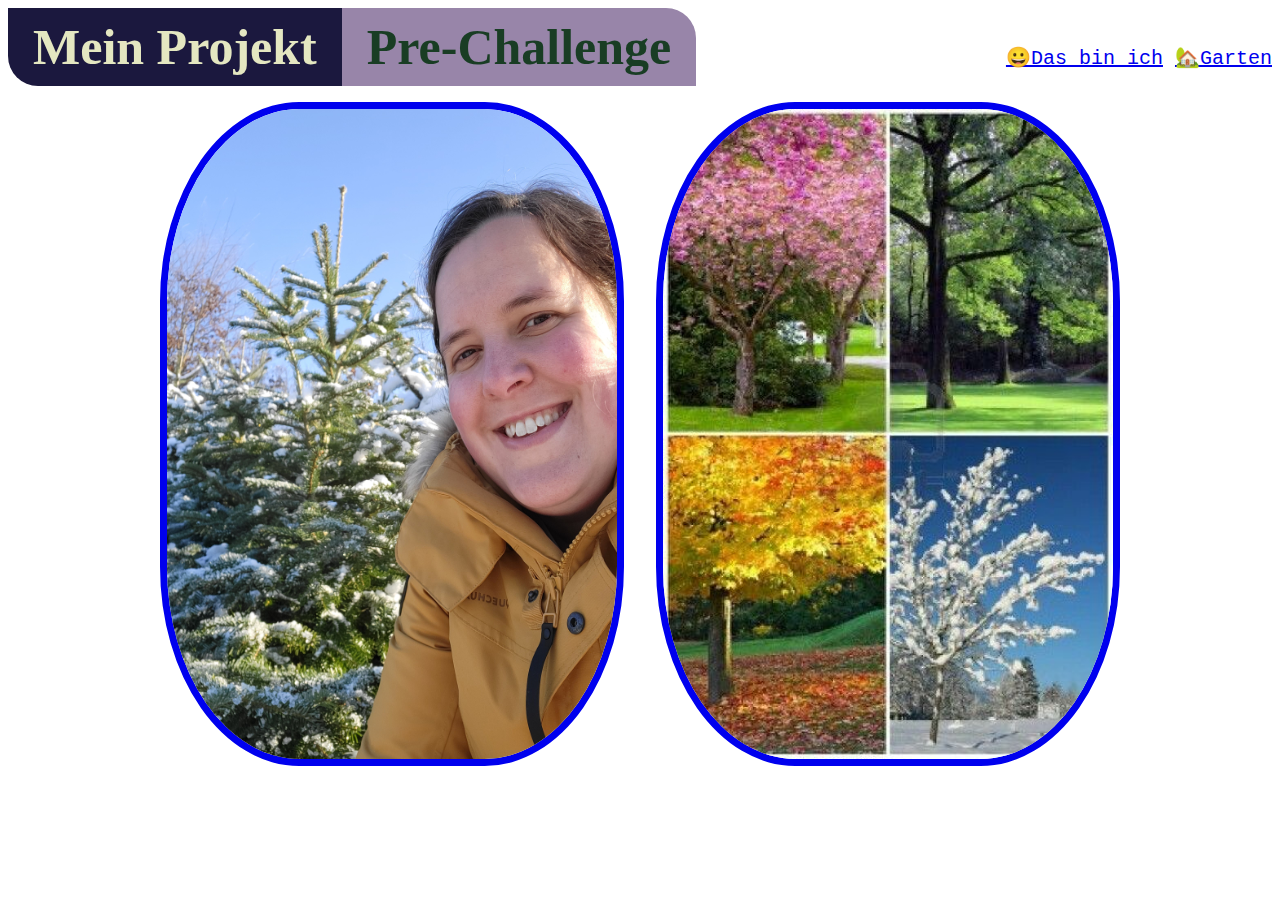
<file: index.html>
<!DOCTYPE html>
<html lang="de">
    <head>
        <title>Übersicht</title>
        <link rel="shortcut icon" type="image/x-icon" href="favicon.ico">
        <link rel="stylesheet" href="styleindex.css">
        <link rel="stylesheet" href="header.css">
    </head>
    <body>
        <div class="ueber">
            <div class="ueber">
                <h1>Mein Projekt</h1>
                <h2>Pre-Challenge</h2>
                </div>
        <nav>  
            <a href="index2.html">😀Das bin ich</a>
            <a href="index1.html">🏡Garten</a>
        </nav>
    </div>
        <div class="flexindex">
        <a href="index2.html"><img src="./20221211_114651.jpg" alt="Bild von mir"></a>
        <a href="index1.html"><img src="./4Seasons.jpg" alt="Garten vier Jahreszeiten"></a>
    </div>
    </body>
</html>
</file>
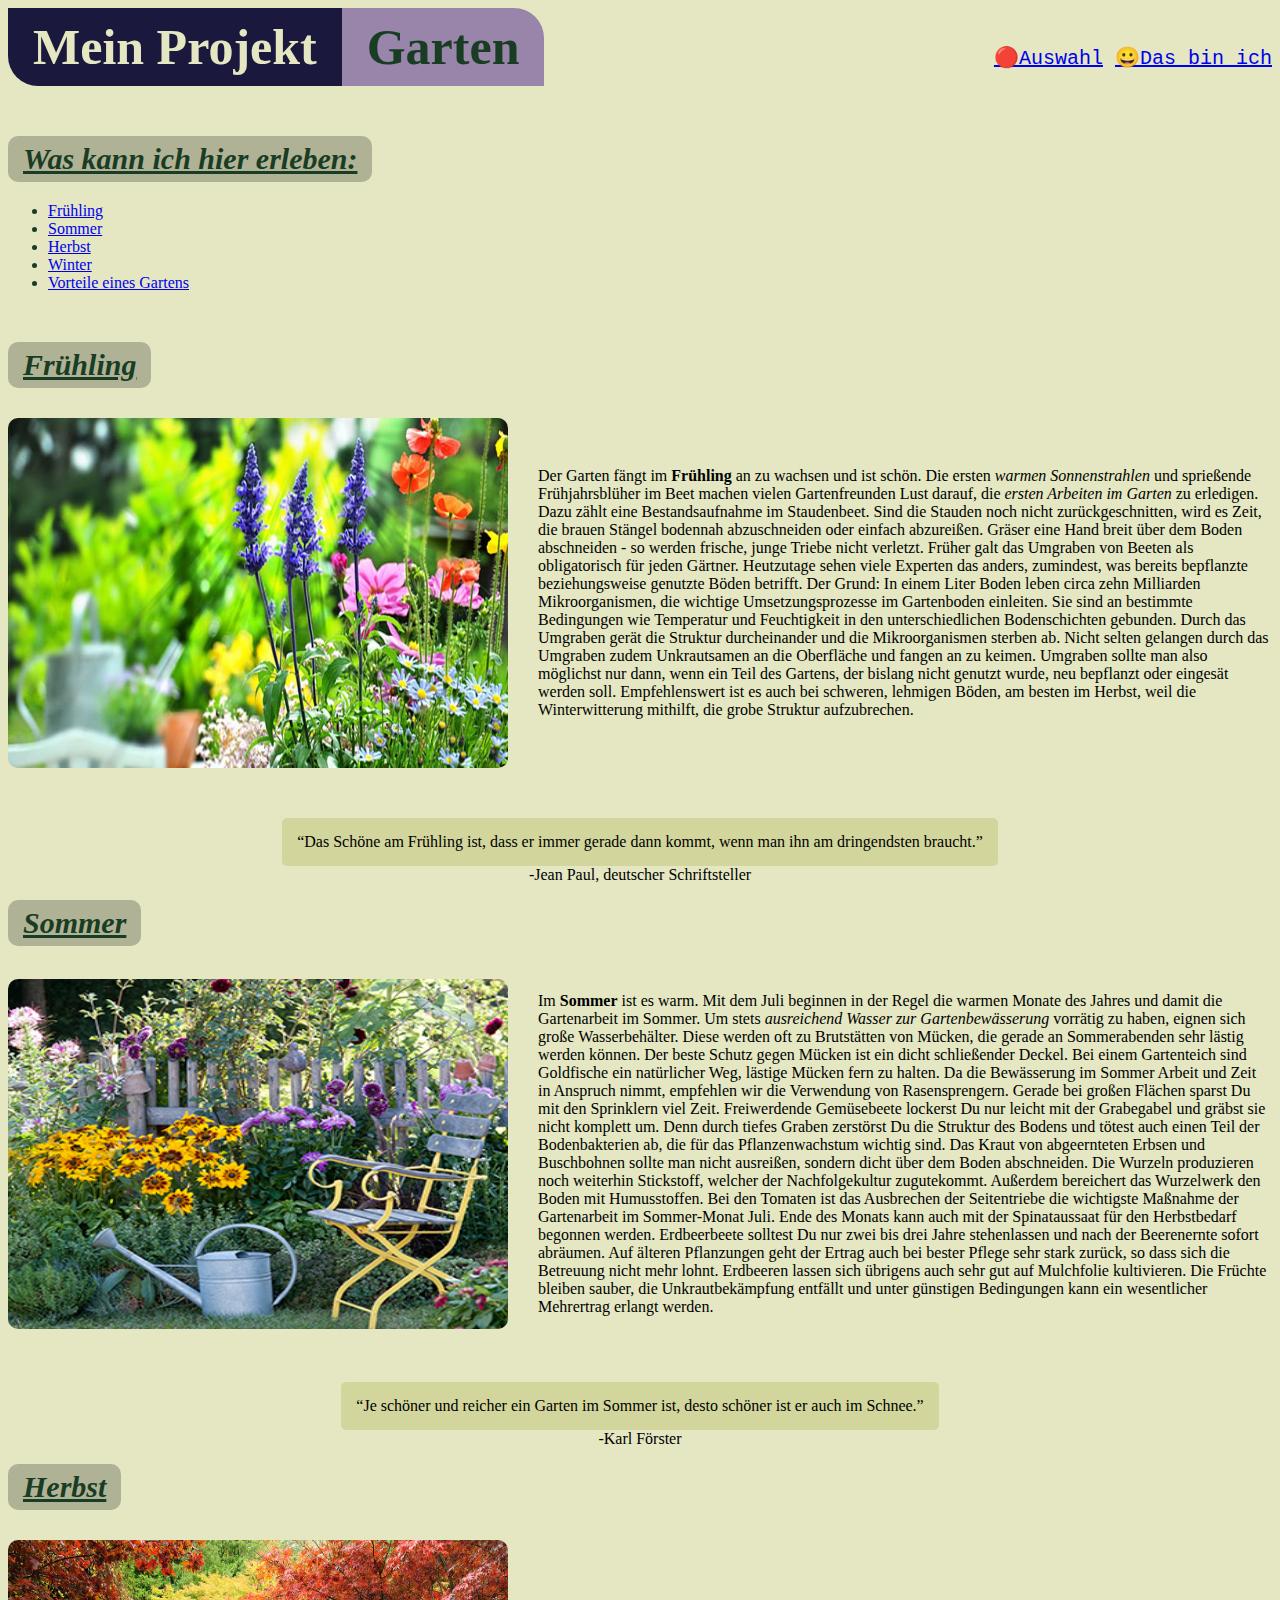
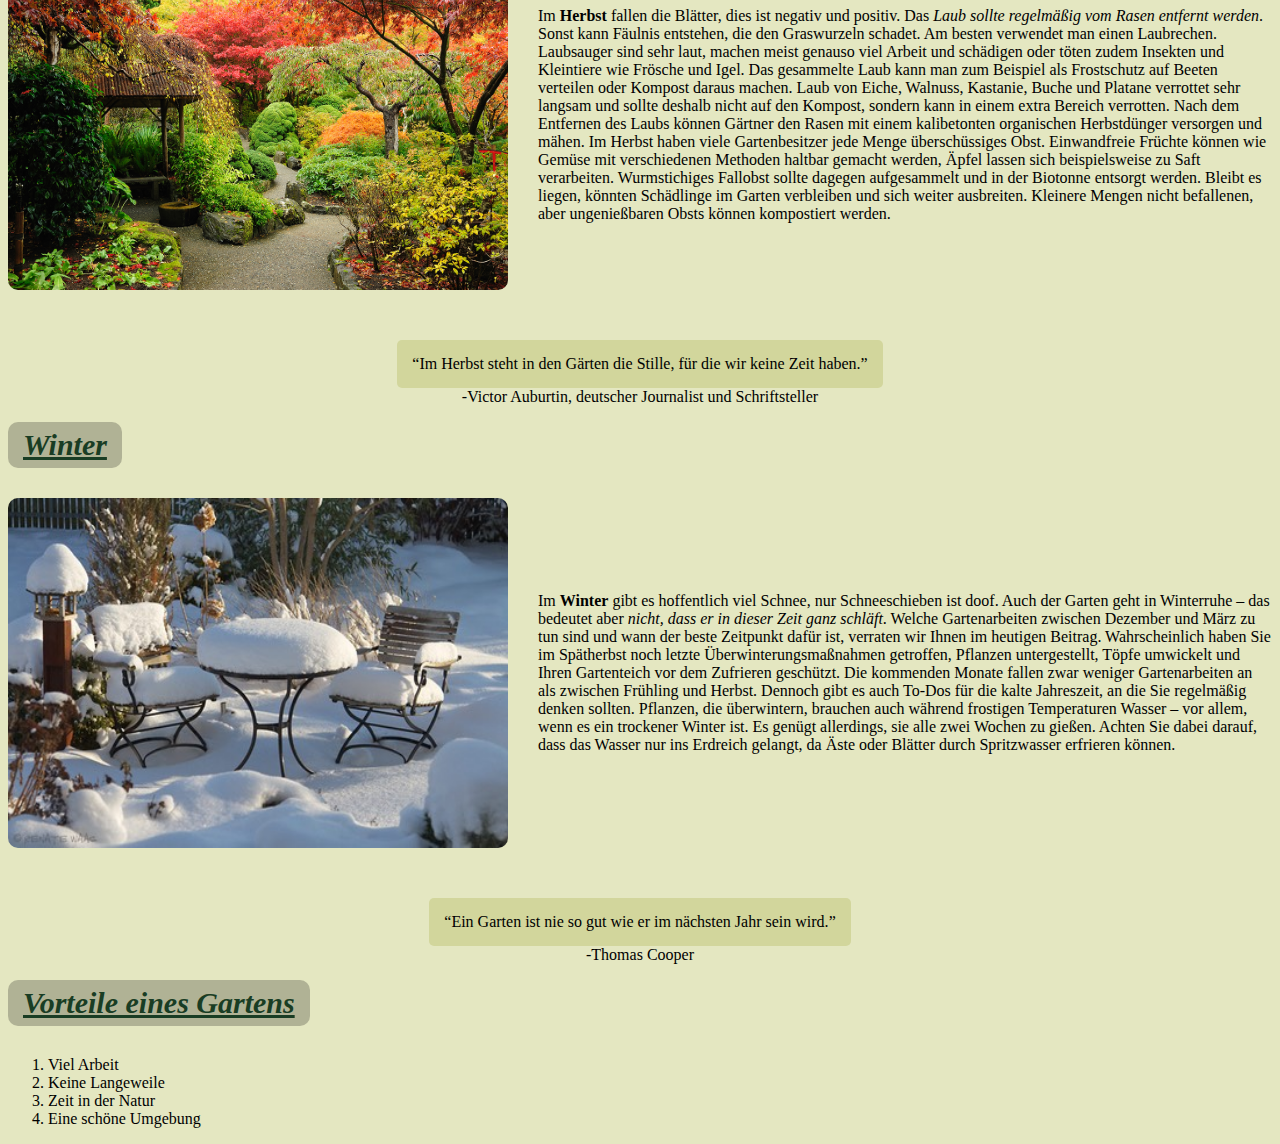
<file: index1.html>
<!DOCTYPE html>
<html lang="de">
    <head>
        <title>Mein Projekt</title>
        <link rel="stylesheet" href="header.css">
        <link rel="stylesheet" href="style.css">
        <link rel="shortcut icon" type="image/x-icon" href="favicon.ico">
    </head>
    <body class="maingarden">
        <div class="ueber">
            <div class="ueber">
            <h1>Mein Projekt</h1>
            <h2>Garten</h2>
            </div>
            <nav>  
                <a href="index.html">🔴Auswahl</a>
                <a href="index2.html">😀Das bin ich</a>
            </nav>
        </div>    
       <div>
        <h3 class="oben">Was kann ich hier erleben:</h3>
        <ul class="oben2">
            <li><a href="#Frühling">Frühling</a></li>
            <li><a href="#Sommer">Sommer</a></li>
            <li><a href="#Herbst">Herbst</a></li>
            <li><a href="#Winter">Winter</a></li>
            <li> <a href="#VorteileeinesGartens">Vorteile eines Gartens</a></li>
        </ul>
       </div>

       <h3 id="Frühling">Frühling</h3>
       <div class="jz1">
    <img src="./garten-blumen-i.jpg" alt="Garten im Frühling">
       <p>Der Garten fängt im <strong>Frühling</strong> an zu wachsen und ist schön. Die ersten <em>warmen Sonnenstrahlen</em> und sprießende Frühjahrsblüher im Beet machen vielen Gartenfreunden Lust darauf, die <em>ersten Arbeiten im Garten</em> zu erledigen. Dazu zählt eine Bestandsaufnahme im Staudenbeet. Sind die Stauden noch nicht zurückgeschnitten, wird es Zeit, die brauen Stängel bodennah abzuschneiden oder einfach abzureißen. Gräser eine Hand breit über dem Boden abschneiden - so werden frische, junge Triebe nicht verletzt. Früher galt das Umgraben von Beeten als obligatorisch für jeden Gärtner. Heutzutage sehen viele Experten das anders, zumindest, was bereits bepflanzte beziehungsweise genutzte Böden betrifft. Der Grund: In einem Liter Boden leben circa zehn Milliarden Mikroorganismen, die wichtige Umsetzungsprozesse im Gartenboden einleiten. Sie sind an bestimmte Bedingungen wie Temperatur und Feuchtigkeit in den unterschiedlichen Bodenschichten gebunden. Durch das Umgraben gerät die Struktur durcheinander und die Mikroorganismen sterben ab. Nicht selten gelangen durch das Umgraben zudem Unkrautsamen an die Oberfläche und fangen an zu keimen.
          Umgraben sollte man also möglichst nur dann, wenn ein Teil des Gartens, der bislang nicht genutzt wurde, neu bepflanzt oder eingesät werden soll. Empfehlenswert ist es auch bei schweren, lehmigen Böden, am besten im Herbst, weil die Winterwitterung mithilft, die grobe Struktur aufzubrechen. </p>
        </div>
        <figure>
        <blockquote> <p>Das Schöne am Frühling ist, dass er immer gerade dann kommt, wenn man ihn am dringendsten braucht.</p></blockquote>
        <figcaption>-Jean Paul, deutscher Schriftsteller</figcaption>
        </figure>

       <h3 id="Sommer">Sommer</h3>
       <div class="jz1">
       <img src="./Sommergaten-blog-12423664_362x315.jpg" alt="Garten im Sommer">
       <p>Im <strong>Sommer</strong> ist es warm. Mit dem Juli beginnen in der Regel die warmen Monate des Jahres und damit die Gartenarbeit im Sommer. Um stets <em>ausreichend Wasser zur Gartenbewässerung</em> vorrätig zu haben, eignen sich große Wasserbehälter. Diese werden oft zu Brutstätten von Mücken, die gerade an Sommerabenden sehr lästig werden können. Der beste Schutz gegen Mücken ist ein dicht schließender Deckel. Bei einem Gartenteich sind Goldfische ein natürlicher Weg, lästige Mücken fern zu halten. Da die Bewässerung im Sommer Arbeit und Zeit in Anspruch nimmt, empfehlen wir die Verwendung von Rasensprengern. Gerade bei großen Flächen sparst Du mit den Sprinklern viel Zeit. Freiwerdende Gemüsebeete lockerst Du nur leicht mit der Grabegabel und gräbst sie nicht komplett um. Denn durch tiefes Graben zerstörst Du die Struktur des Bodens und tötest auch einen Teil der Bodenbakterien ab, die für das Pflanzenwachstum wichtig sind.
        Das Kraut von abgeernteten Erbsen und Buschbohnen sollte man nicht ausreißen, sondern dicht über dem Boden abschneiden. Die Wurzeln produzieren noch weiterhin Stickstoff, welcher der Nachfolgekultur zugutekommt. Außerdem bereichert das Wurzelwerk den Boden mit Humusstoffen.
        Bei den Tomaten ist das Ausbrechen der Seitentriebe die wichtigste Maßnahme der Gartenarbeit im Sommer-Monat Juli. Ende des Monats kann auch mit der Spinataussaat für den Herbstbedarf begonnen werden. Erdbeerbeete solltest Du nur zwei bis drei Jahre stehenlassen und nach der Beerenernte sofort abräumen. Auf älteren Pflanzungen geht der Ertrag auch bei bester Pflege sehr stark zurück, so dass sich die Betreuung nicht mehr lohnt. Erdbeeren lassen sich übrigens auch sehr gut auf Mulchfolie kultivieren. Die Früchte bleiben sauber, die Unkrautbekämpfung entfällt und unter günstigen Bedingungen kann ein wesentlicher Mehrertrag erlangt werden.</p>
        </div>
        <figure>
            <blockquote> <p>Je schöner und reicher ein Garten im Sommer ist, desto schöner ist er auch im Schnee.</p></blockquote>
            <figcaption>-Karl Förster</figcaption>
            </figure>

       <h3 id="Herbst">Herbst</h3>
       <div class="jz1">
       <img src="./garten-herbst-pflanzen-farben.jpg" alt="Garten im Herbst">
       <p>Im <strong>Herbst</strong> fallen die Blätter, dies ist negativ und positiv. Das <em>Laub sollte regelmäßig vom Rasen entfernt werden</em>. Sonst kann Fäulnis entstehen, die den Graswurzeln schadet. Am besten verwendet man einen Laubrechen. Laubsauger sind sehr laut, machen meist genauso viel Arbeit und schädigen oder töten zudem Insekten und Kleintiere wie Frösche und Igel. Das gesammelte Laub kann man zum Beispiel als Frostschutz auf Beeten verteilen oder Kompost daraus machen.
          Laub von Eiche, Walnuss, Kastanie, Buche und Platane verrottet sehr langsam und sollte deshalb nicht auf den Kompost, sondern kann in einem extra Bereich verrotten. Nach dem Entfernen des Laubs können Gärtner den Rasen mit einem kalibetonten organischen Herbstdünger versorgen und mähen. Im Herbst haben viele Gartenbesitzer jede Menge überschüssiges Obst. Einwandfreie Früchte können wie Gemüse mit verschiedenen Methoden haltbar gemacht werden, Äpfel lassen sich beispielsweise zu Saft verarbeiten. Wurmstichiges Fallobst sollte dagegen aufgesammelt und in der Biotonne entsorgt werden. Bleibt es liegen, könnten Schädlinge im Garten verbleiben und sich weiter ausbreiten. Kleinere Mengen nicht befallenen, aber ungenießbaren Obsts können kompostiert werden.</p>
       </div>
       <figure>
        <blockquote> <p>Im Herbst steht in den Gärten die Stille, für die wir keine Zeit haben.</p></blockquote>
        <figcaption>-Victor Auburtin, deutscher Journalist und Schriftsteller</figcaption>
        </figure>

       <h3 id="Winter">Winter</h3>
       <div class="jz1">
       <img src="./sitzplatz_winter_garten_med.jpeg" alt="Garten im Winter">
       <p>Im <strong>Winter</strong> gibt es hoffentlich viel Schnee, nur Schneeschieben ist doof. Auch der Garten geht in Winterruhe – das bedeutet aber <em>nicht, dass er in dieser Zeit ganz schläft</em>. Welche Gartenarbeiten zwischen Dezember und März zu tun sind und wann der beste Zeitpunkt dafür ist, verraten wir Ihnen im heutigen Beitrag. Wahrscheinlich haben Sie im Spätherbst noch letzte Überwinterungsmaßnahmen getroffen, Pflanzen untergestellt, Töpfe umwickelt und Ihren Gartenteich vor dem Zufrieren geschützt. Die kommenden Monate fallen zwar weniger Gartenarbeiten an als zwischen Frühling und Herbst. Dennoch gibt es auch To-Dos für die kalte Jahreszeit, an die Sie regelmäßig denken sollten. Pflanzen, die überwintern, brauchen auch während frostigen Temperaturen Wasser –  vor allem, wenn es ein trockener Winter ist. Es genügt allerdings, sie alle zwei Wochen zu gießen. Achten Sie dabei darauf, dass das Wasser nur ins Erdreich gelangt, da Äste oder Blätter durch Spritzwasser erfrieren können.</p>
       </div>
       <figure>
        <blockquote> <p>Ein Garten ist nie so gut wie er im nächsten Jahr sein wird.</p></blockquote>
        <figcaption>-Thomas Cooper</figcaption>
        </figure>

       <div>
        <h3 id="VorteileeinesGartens">Vorteile eines Gartens</h3>
        <ol>
            <li>Viel Arbeit</li>
            <li>Keine Langeweile</li>
            <li>Zeit in der Natur</li>
            <li>Eine schöne Umgebung</li>
        </ol>
       </div>

      <em></em>
    </body>
</html>
</file>
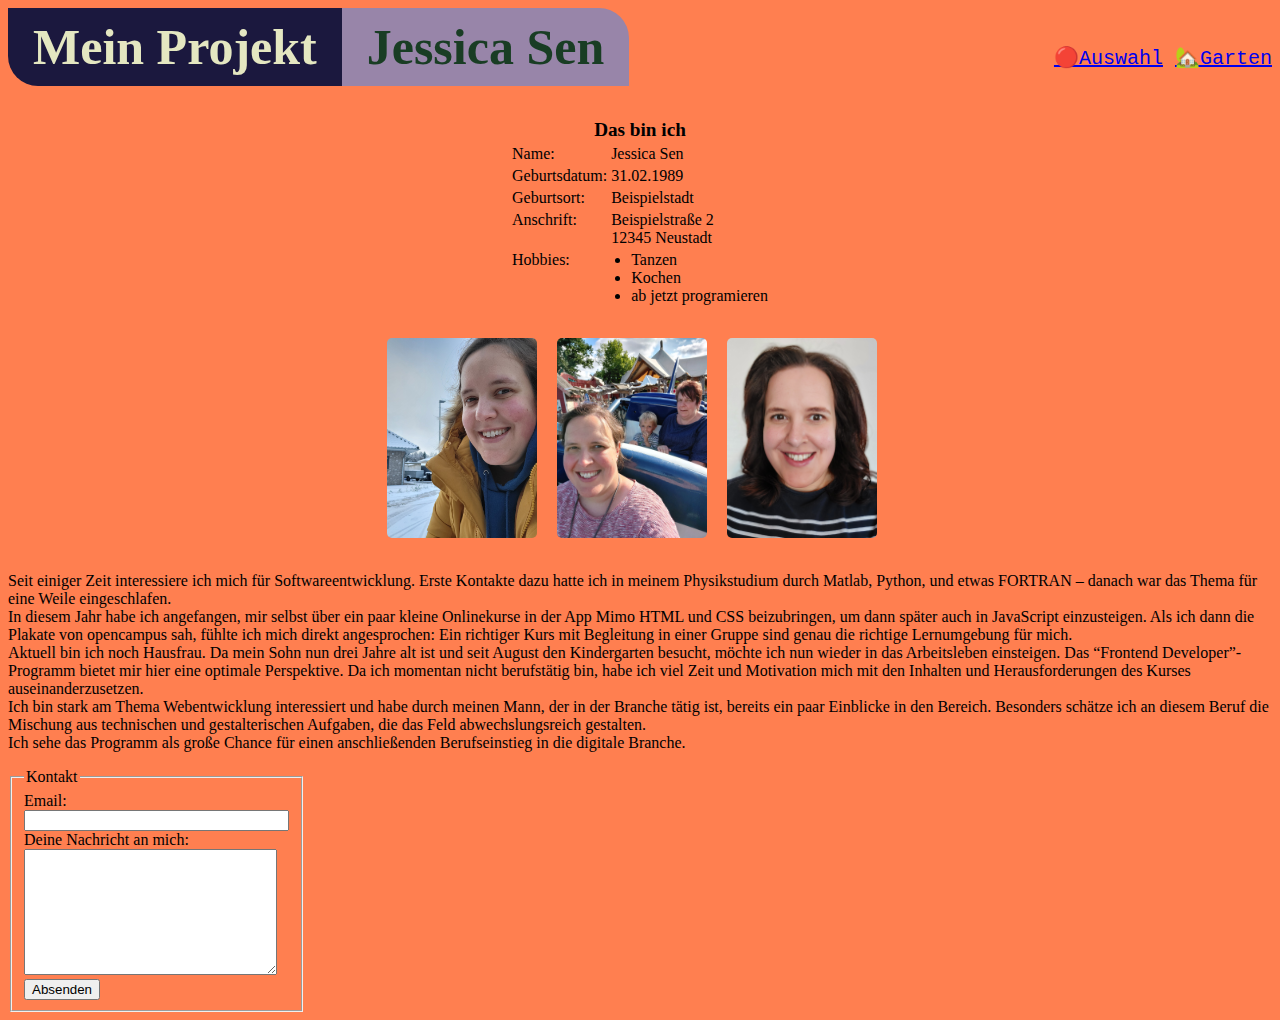
<file: index2.html>
<!DOCTYPE html>
<html lang="de">
    <head>
        <title>Das bin ich</title>
        <link rel="stylesheet" href="style2.css">
        <link rel="stylesheet" href="header.css">
        <link rel="shortcut icon" type="image/x-icon" href="favicon.ico">
    </head>
    <body class="me">
    <div class="ueber">
        <div class="ueber">
            <h1>Mein Projekt</h1>
            <h2>Jessica Sen</h2>
        </div>
    <nav>  
        <a href="index.html">🔴Auswahl</a>
        <a href="index1.html">🏡Garten</a>
    </nav>
    </div>
    <div class="flexindex2">
    <table>
        <thead>
            <tr>
                <th colspan="2" class="ueb">Das bin ich</th>
            </tr>
        </thead>
        <tbody>
            <tr>
                <td>Name:</td>
                <td>Jessica Sen</td>
            </tr>
            <tr>
                <td>Geburtsdatum:</td>
                <td>31.02.1989</td>
            </tr>
            <tr>
                <td>Geburtsort:</td>
                <td>Beispielstadt</td>
            </tr>
            <tr>
                <td>Anschrift:</td>
                <td>Beispielstraße 2 <br>
                    12345 Neustadt</td>
            </tr>
            <tr>
                <td>Hobbies:</td>
                <td>
                    <ul>
                        <li>Tanzen</li>
                        <li>Kochen</li>
                        <li>ab jetzt programieren</li>
                    </ul>
                </td>
            </tr>
        </tbody>
    </table>
    <div>
    <img src="./1.jpg" alt="Ich Nummer 1">
    <img src="./2.jpg" alt="Ich Nummer 2">
    <img src="./3.jpg" alt="Ich Nummer 3">
</div>
    </div>
    <p>Seit einiger Zeit interessiere ich mich für Softwareentwicklung. Erste Kontakte dazu hatte ich in meinem Physikstudium durch Matlab, Python, und etwas FORTRAN – danach war das Thema für eine Weile eingeschlafen. <br>

        In diesem Jahr habe ich angefangen, mir selbst über ein paar kleine Onlinekurse in der App Mimo HTML und CSS beizubringen, um dann später auch in JavaScript einzusteigen. Als ich dann die Plakate von opencampus sah, fühlte ich mich direkt angesprochen: Ein richtiger Kurs mit Begleitung in einer Gruppe sind genau die richtige Lernumgebung für mich. <br>
        
        Aktuell bin ich noch Hausfrau. Da mein Sohn nun drei Jahre alt ist und seit August den Kindergarten besucht, möchte ich nun wieder in das Arbeitsleben einsteigen. Das “Frontend Developer”-Programm bietet mir hier eine optimale Perspektive. Da ich momentan nicht berufstätig bin, habe ich viel Zeit und Motivation mich mit den Inhalten und Herausforderungen des Kurses auseinanderzusetzen. <br>
        
        Ich bin stark am Thema Webentwicklung interessiert und habe durch meinen Mann, der in der Branche tätig ist, bereits ein paar Einblicke in den Bereich. Besonders schätze ich an diesem Beruf die Mischung aus technischen und gestalterischen Aufgaben, die das Feld abwechslungsreich gestalten.<br>
        
        Ich sehe das Programm als große Chance für einen anschließenden Berufseinstieg in die digitale Branche.
        </p>

    <form class="form">
        <fieldset>
        <legend> Kontakt</legend>
            <label class="email" > 
                <div>Email:</div> 
                <input type="email" size="30"></label>
            <label class="anliegen"> 
                <div>Deine Nachricht an mich:</div> <textarea cols="29" rows="8"></textarea></label>
        <div><button>Absenden</button></div>
    </fieldset>
    </form>

    </body>
</html>
</file>
<file: styleindex.css>
img {
    height: 650px;
    width: 450px;
    border-radius: 30% 30%;
    border: solid 2mm; 
    margin: 1em;  
}

.flexindex {
    display: flex; 
    justify-content: center; 
    align-items: center;
}
</file>
<file: style2.css>
.me {
    background-color: coral;
}

img {
    height: 200px;
    width: 150px;
    margin-right: 1em;
    margin-top: 30px;
    border-radius: 5px;
}

p {
    margin-top: 30px;
}

.flexindex2 {
    display: flex; 
    flex-direction: column;
    justify-content: center;
    align-items: center;
}

.email{
    min-width: 150px;
}

.form{
    max-width: max-content;
}

td{
    vertical-align: top;
}

ul{
    margin: 0;
    padding-inline-start: 20px;
}

table{
    max-width: max-content;
    margin-top: 30px;
}

.ueb{
    font-size: larger;
}
</file>
<file: header.css>
/* reset */

h1, h2, h3, h4, h5, h6 {
    margin-block-start: 0;
    margin-block-end: 0;
}

/* styling */

h1 {
    color: rgb(25, 61, 36);
    font-size: 50px;
    padding: 0.2em 0.5em;
    background-color: #1b183e;
    color: #e4e7c1;
    border-radius: 0 0 0 30px;
}

h2{
    color: rgb(25, 61, 36);
    font-size: 50px; 
    padding: 0.2em 0.5em;
    background-color: rgb(152, 133, 169); 
    border-radius: 0 30px 0 0;
}


.ueber {
    display: flex;
    justify-content: space-between;
    align-items: baseline;
}   

nav {
    font-family: 'Courier New', Courier, monospace;
    font-size: 20px;
}
</file>
<file: style.css>
/* reset */

h1, h2, h3, h4, h5, h6 {
    margin-block-start: 0;
    margin-block-end: 0;
}

/* styling */

.maingarden {
    background: #e4e7c1;
}

.oben{
    font-size: 30px;
    color:rgb(25, 61, 36);
    margin-top: 50px;
    margin-bottom: 20px;
}

.oben2{
    color:rgb(25, 61, 36);
    margin-bottom: 50px;
}


h3{
    color:rgb(25, 61, 36);
    font-size: 30px;
    background-color: #b0b295;
    border-radius: 10px;
    max-width: max-content;
    padding: 0.2em 0.5em;
    margin-bottom: 1em;
    font-style: italic;
    text-decoration: underline;
}

img{
    height: 350px;
    min-width: 500px;
    border-radius: 10px;
    
}

.jz1{
    display: flex;
    gap: 30px;
    align-items: center;
    margin-bottom: 50px;
}

figure {
    text-align: center;
}

blockquote{
    margin: 0 auto;
}

blockquote p{
    padding: 15px;
    background: #d2d69c;
    border-radius: 5px;
    display: inline-block;
    margin: 0 auto;  
}

blockquote p::before{
    content: '\201C';
}

blockquote p::after{
    content: '\201D';
}
</file>
